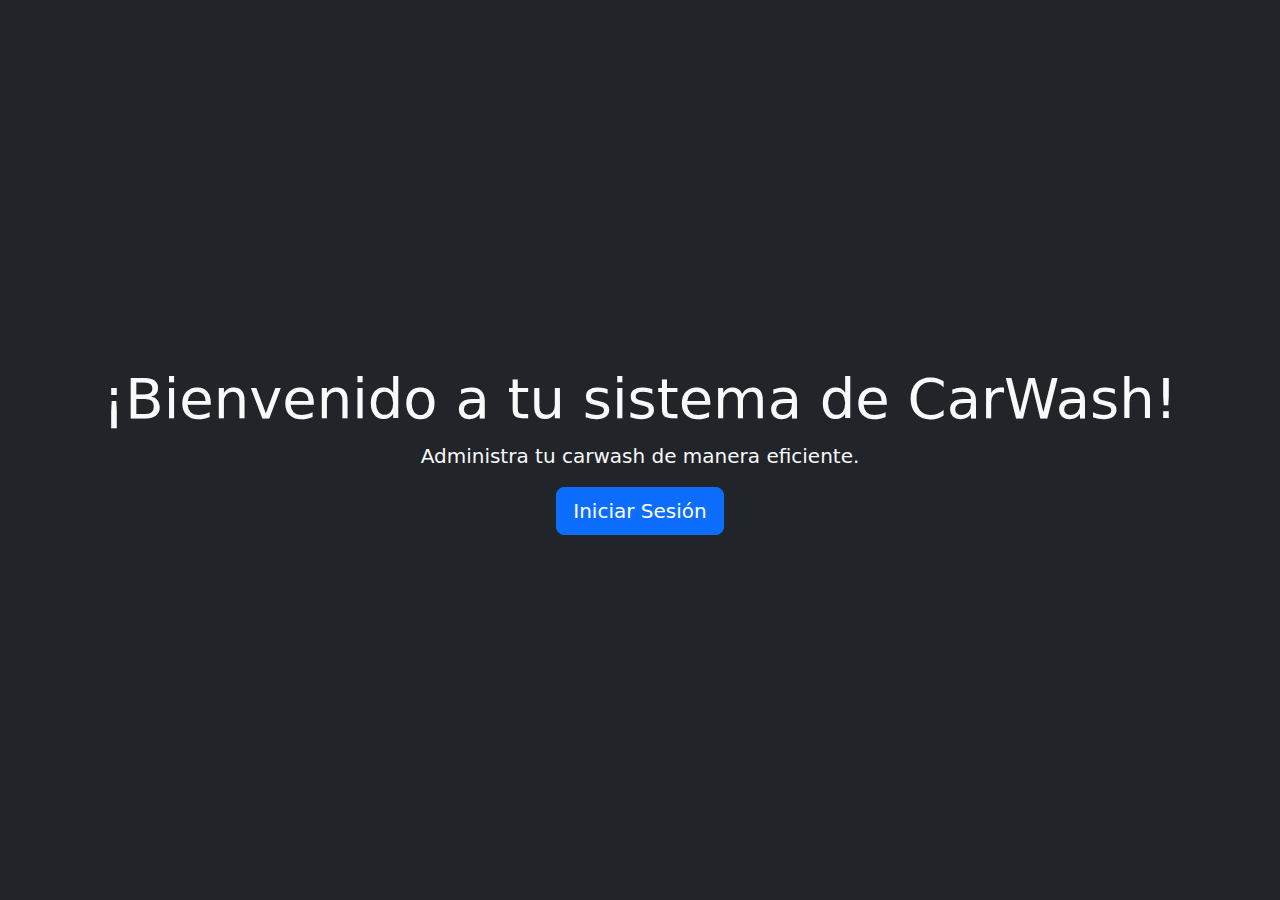
<file: index.html>
<!DOCTYPE html>
<html lang="en">
<head>
    <meta charset="UTF-8">
    <meta name="viewport" content="width=device-width, initial-scale=1.0">
    <title>CarWash System</title>
    <link rel="stylesheet" href="styles/index.css">
    <link href="https://cdn.jsdelivr.net/npm/bootstrap@5.3.3/dist/css/bootstrap.min.css" rel="stylesheet">
</head>
<body class="bg-dark d-flex align-items-center justify-content-center vh-100">
    <div class="container text-center">
        <h1 class="display-4 text-light">¡Bienvenido a tu sistema de CarWash!</h1>
        <p class="text-light lead">Administra tu carwash de manera eficiente.</p>
        <a href="/pages/index.html" class="btn btn-primary btn-lg">Iniciar Sesión</a>
    </div>
</body>
</html>
</file>
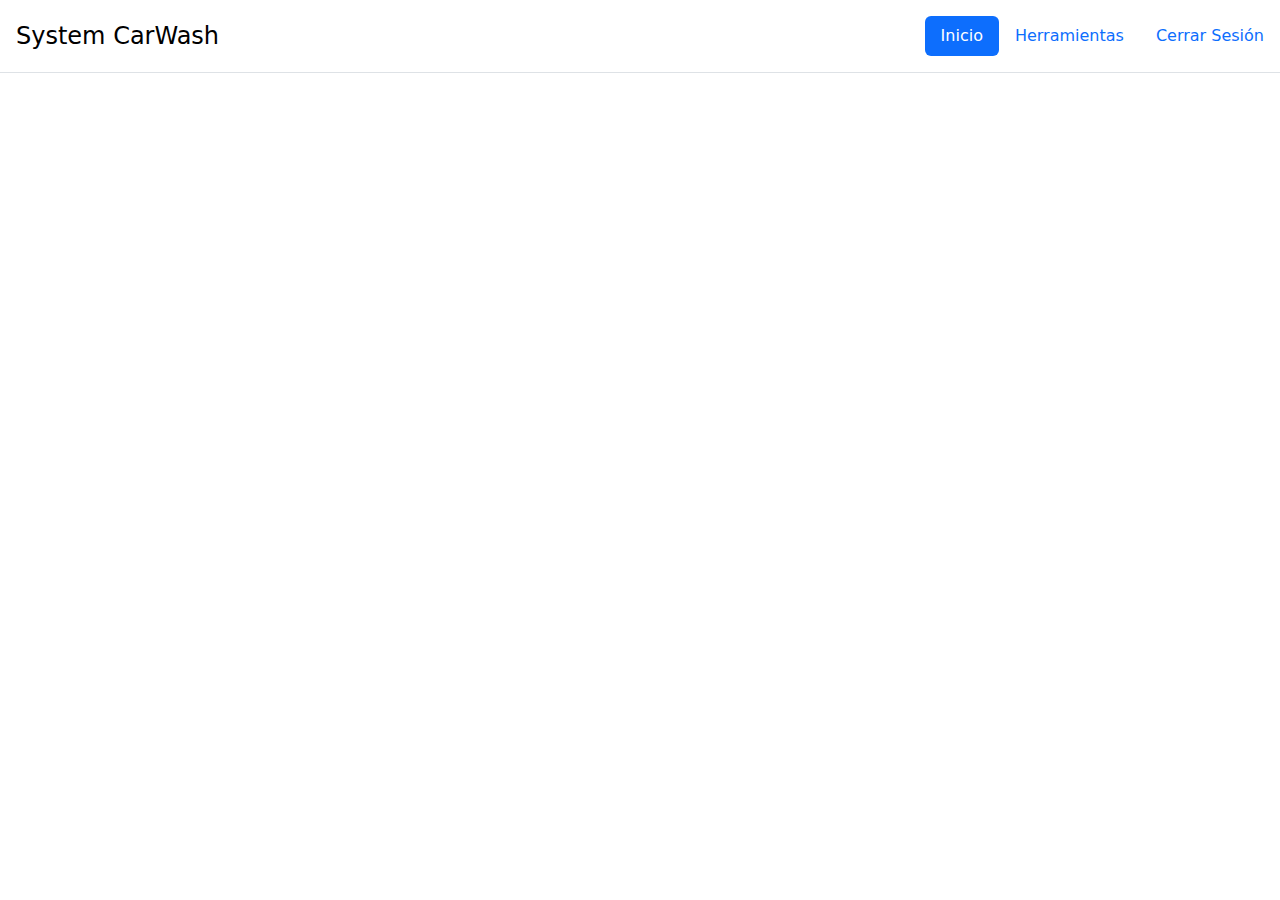
<file: Pages/main.html>
<!doctype html>
<html lang="en">

<head>
    <meta charset="utf-8">
    <meta name="viewport" content="width=device-width, initial-scale=1">
    <title>Bootstrap demo</title>
    <link href="https://cdn.jsdelivr.net/npm/bootstrap@5.3.3/dist/css/bootstrap.min.css" rel="stylesheet"
        integrity="sha384-QWTKZyjpPEjISv5WaRU9OFeRpok6YctnYmDr5pNlyT2bRjXh0JMhjY6hW+ALEwIH" crossorigin="anonymous">
</head>

<body>
    <div class="container-fluid p-0">
        <div class="row">
            <div class="col-12">
                <header class="d-flex flex-wrap justify-content-center py-3 mb-4 border-bottom">
                    <a href="/"
                        class="d-flex align-items-center mb-3 mb-md-0 me-md-auto link-body-emphasis text-decoration-none">
                        <span class="fs-4 ps-3">System CarWash</span>
                    </a>

                        <ul class="nav nav-pills">
                            <li class="nav-item"><a href="main.html" class="nav-link active">Inicio</a></li>
                            <li class="nav-item"><a href="tools.html" class="nav-link">Herramientas</a></li>
                            <li class="nav-item"><a href="#" class="nav-link">Cerrar Sesi&oacute;n</a></li>
                        </ul>
                </header>

            </div>
            <div class="col-12">

            </div>
            <div class="col-12">

            </div>
        </div>
    </div>
    <script src="https://cdn.jsdelivr.net/npm/bootstrap@5.3.3/dist/js/bootstrap.bundle.min.js"
        integrity="sha384-YvpcrYf0tY3lHB60NNkmXc5s9fDVZLESaAA55NDzOxhy9GkcIdslK1eN7N6jIeHz"
        crossorigin="anonymous"></script>
</body>

</html>
</file>
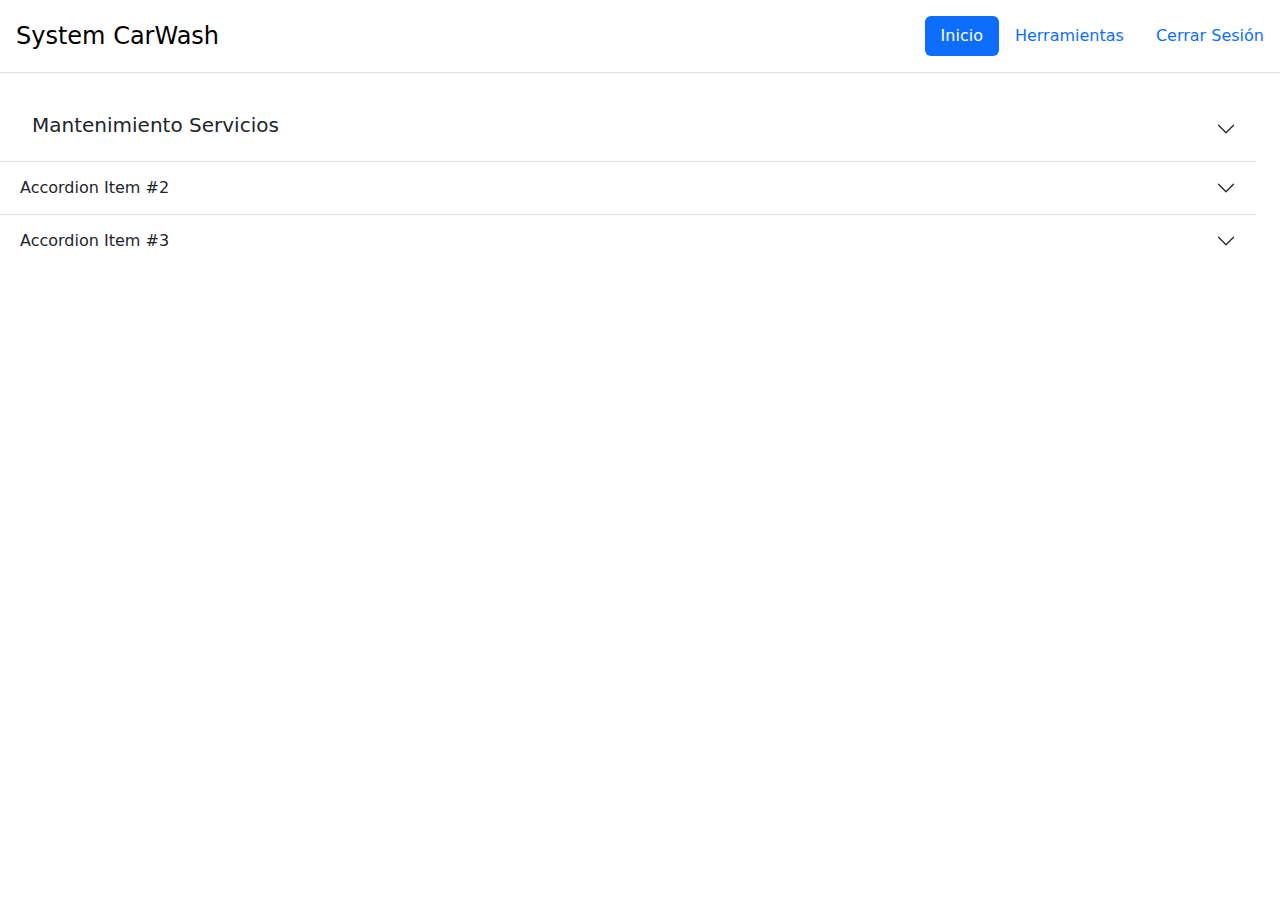
<file: Pages/tools.html>
<!doctype html>
<html lang="en">

<head>
    <meta charset="utf-8">
    <meta name="viewport" content="width=device-width, initial-scale=1">
    <title>Bootstrap demo</title>
    <link href="https://cdn.jsdelivr.net/npm/bootstrap@5.3.3/dist/css/bootstrap.min.css" rel="stylesheet"
        integrity="sha384-QWTKZyjpPEjISv5WaRU9OFeRpok6YctnYmDr5pNlyT2bRjXh0JMhjY6hW+ALEwIH" crossorigin="anonymous">
        <link rel="stylesheet" href="https://cdn.jsdelivr.net/npm/bootstrap-icons@1.11.3/font/bootstrap-icons.min.css">
        <link rel="stylesheet" href="../styles/tools.css">
</head>

<body>
    <div class="container-fluid p-0">
        <div class="row">
            <div class="col-12">
                <header class="d-flex flex-wrap justify-content-center py-3 mb-4 border-bottom">
                    <a href="/"
                        class="d-flex align-items-center mb-3 mb-md-0 me-md-auto link-body-emphasis text-decoration-none">
                        <span class="fs-4 ps-3">System CarWash</span>
                    </a>

                    <ul class="nav nav-pills">
                        <li class="nav-item"><a href="main.html" class="nav-link active">Inicio</a></li>
                        <li class="nav-item"><a href="tools.html" class="nav-link">Herramientas</a></li>
                        <li class="nav-item"><a href="#" class="nav-link">Cerrar Sesi&oacute;n</a></li>
                    </ul>
                </header>

            </div>
            <div class="col-12">

            </div>
            <div class="col-12">

            </div>
        </div>
        <div class="row col-12">
            <div class="accordion accordion-flush" id="accordionFlushExample">
                <div class="accordion-item">
                    <h2 class="accordion-header">
                        <button class="accordion-button collapsed" type="button" data-bs-toggle="collapse"
                            data-bs-target="#flush-collapseOne" aria-expanded="false" aria-controls="flush-collapseOne">
                            <div class="row">
                                <h3 class="lead text-center">Mantenimiento Servicios</h3>
                                <div class="col"></div>
                            </div>
                        </button>
                    </h2>
                    <div id="flush-collapseOne" class="accordion-collapse collapse"
                        data-bs-parent="#accordionFlushExample">
                        <div class="accordion-body">
                            <div class="row">
                                <div class="col-12">
                                    <h3 class="lead">Listado de servicios <label class="float-end lead d-flex" data-bs-toggle="modal" data-bs-target="#exampleModal">Agregar Servicio <i class="bi bi-plus-circle-fill"></i></label></h3>
                                </div>
                                <div class="col-12">
                                    
                                    <table class="table table-striped table-hover">
                                        <thead>
                                            <tr>
                                                <th></th>
                                            </tr>
                                        </thead>
                                        <tbody>

                                        </tbody>
                                    </table>
                                </div>
                            </div>
                        </div>
                    </div>
                </div>
                <div class="accordion-item">
                    <h2 class="accordion-header">
                        <button class="accordion-button collapsed" type="button" data-bs-toggle="collapse"
                            data-bs-target="#flush-collapseTwo" aria-expanded="false" aria-controls="flush-collapseTwo">
                            Accordion Item #2
                        </button>
                    </h2>
                    <div id="flush-collapseTwo" class="accordion-collapse collapse"
                        data-bs-parent="#accordionFlushExample">
                        <div class="accordion-body">Placeholder content for this accordion, which is intended to
                            demonstrate the <code>.accordion-flush</code> class. This is the second item's accordion
                            body. Let's imagine this being filled with some actual content.</div>
                    </div>
                </div>
                <div class="accordion-item">
                    <h2 class="accordion-header">
                        <button class="accordion-button collapsed" type="button" data-bs-toggle="collapse"
                            data-bs-target="#flush-collapseThree" aria-expanded="false"
                            aria-controls="flush-collapseThree">
                            Accordion Item #3
                        </button>
                    </h2>
                    <div id="flush-collapseThree" class="accordion-collapse collapse"
                        data-bs-parent="#accordionFlushExample">
                        <div class="accordion-body">Placeholder content for this accordion, which is intended to
                            demonstrate the <code>.accordion-flush</code> class. This is the third item's accordion
                            body. Nothing more exciting happening here in terms of content, but just filling up the
                            space to make it look, at least at first glance, a bit more representative of how this would
                            look in a real-world application.</div>
                    </div>
                </div>
            </div>
        </div>
    </div>
    <script src="https://cdn.jsdelivr.net/npm/bootstrap@5.3.3/dist/js/bootstrap.bundle.min.js"
        integrity="sha384-YvpcrYf0tY3lHB60NNkmXc5s9fDVZLESaAA55NDzOxhy9GkcIdslK1eN7N6jIeHz"
        crossorigin="anonymous"></script>

        <script src="../scripts/tools.js"></script>
</body>

</html>

<!-- Modal -->
<div class="modal fade" id="exampleModal" tabindex="-1" aria-labelledby="exampleModalLabel" aria-hidden="true">
    <div class="modal-dialog modal-dialog-centered">
      <div class="modal-content">
        <div class="modal-header">
          <h1 class="modal-title fs-5" id="exampleModalLabel">Agregar servicio nuevo</h1>
          <button type="button" class="btn-close" data-bs-dismiss="modal" aria-label="Close"></button>
        </div>
        <div class="modal-body">
            <form id="addService">
                <div class="row gy-3">
                    <div class="col-12">
                    <div class="form-floating">
                        <input type="text" id="serviceName" class="form-control form-control-lg" placeholder="Nombre servicio">
                        <label for="userLogin">Nombre servicio</label>
                    </div>
                    </div>
                    <div class="col-12">
                        <div class="form-floating">
                            <input type="number" id="servicePrice" class="form-control form-control-lg" placeholder="Precio">
                            <label for="userPassword">Precio</label>
                        </div>
                        <div class="col-6">
                        <button type="button" class="btn btn-secondary w-100" data-bs-dismiss="modal">Cerrar</button>
                    </div>
                    </div>
                    <div class="col-6">
                        <button type="submit" class="btn btn-dark w-100">
                        Ingresar
                        </button>
                    </div>
        </div>
    </form>
      </div>
      </div>
    </div>
  </div>
</file>
<file: styles/index.css>
input::placeholder{
    color: #fff !important;
    opacity: 0.6 !important;
    font-weight: lighter !important;
}
</file>
<file: styles/tools.css>
label i {
    cursor: pointer;
}

.table th, .table td {
    vertical-align: middle;
}

button {
    cursor: pointer;
}
</file>
